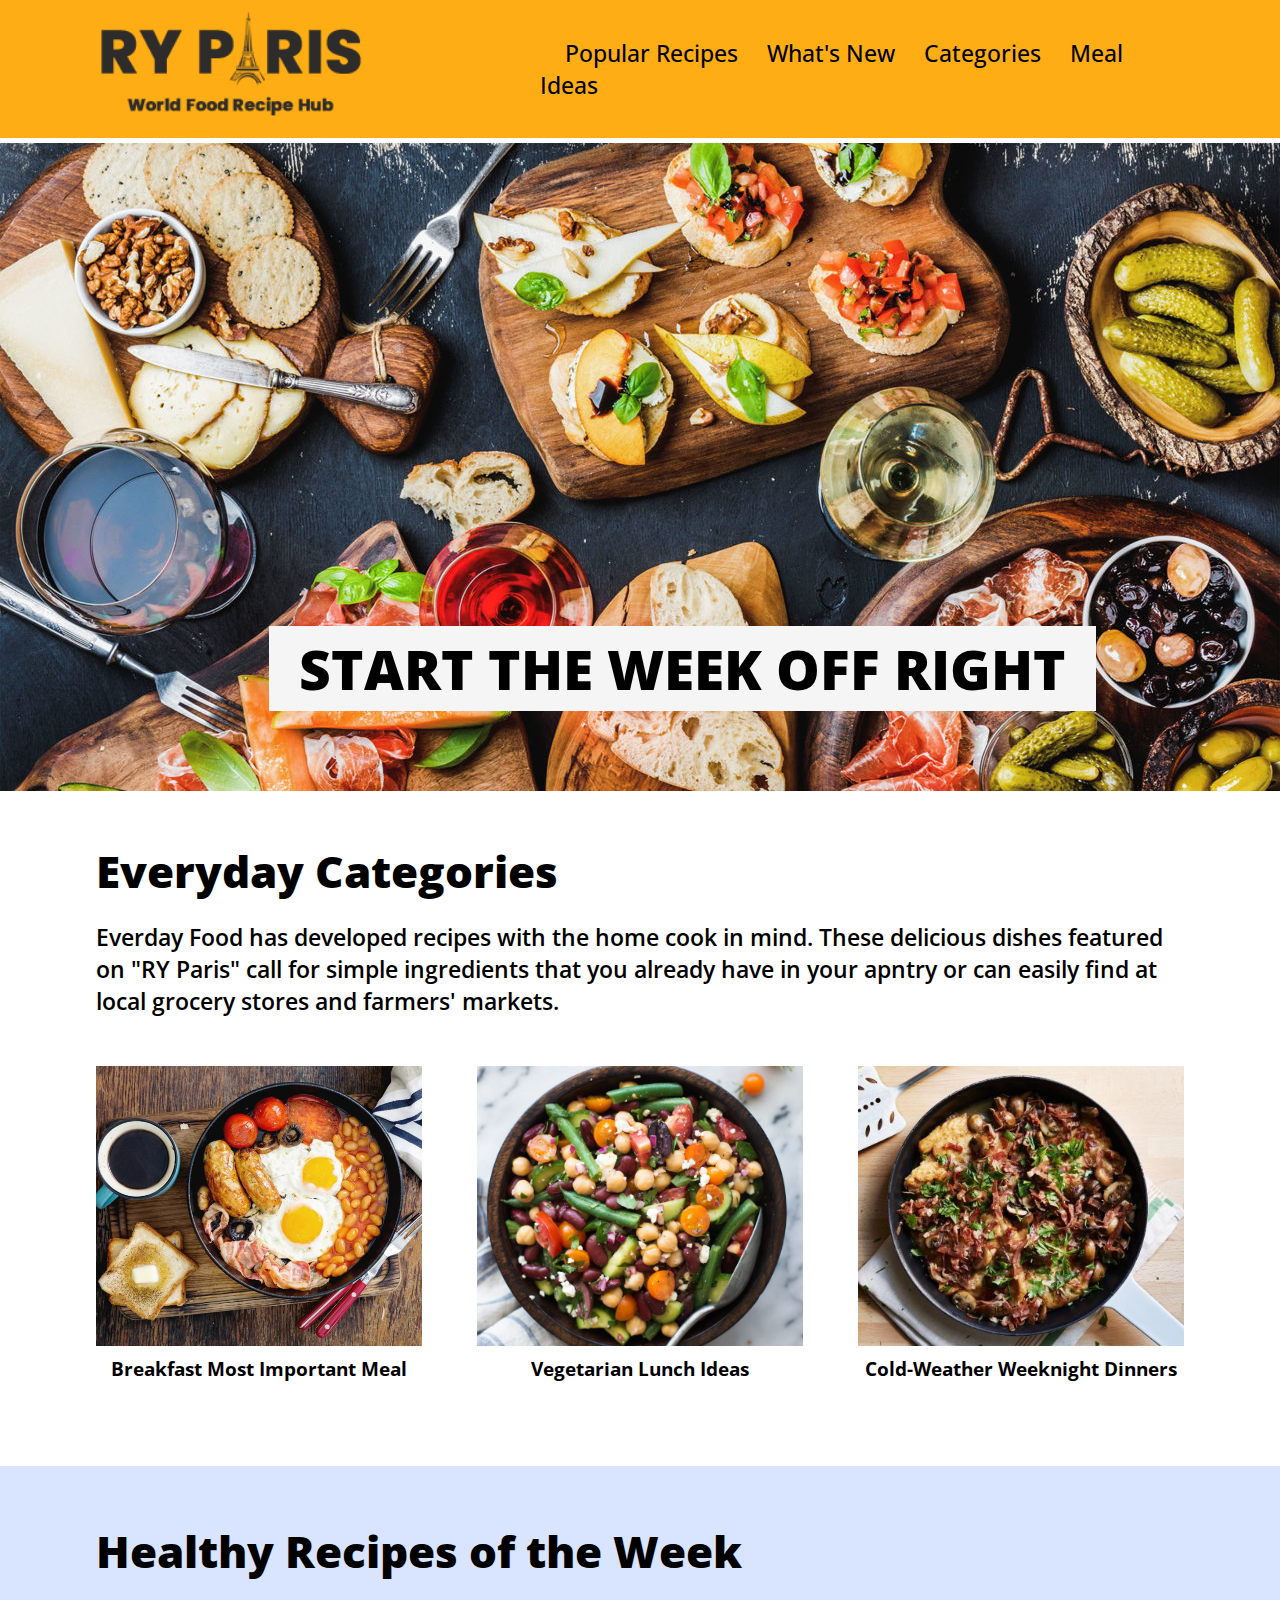
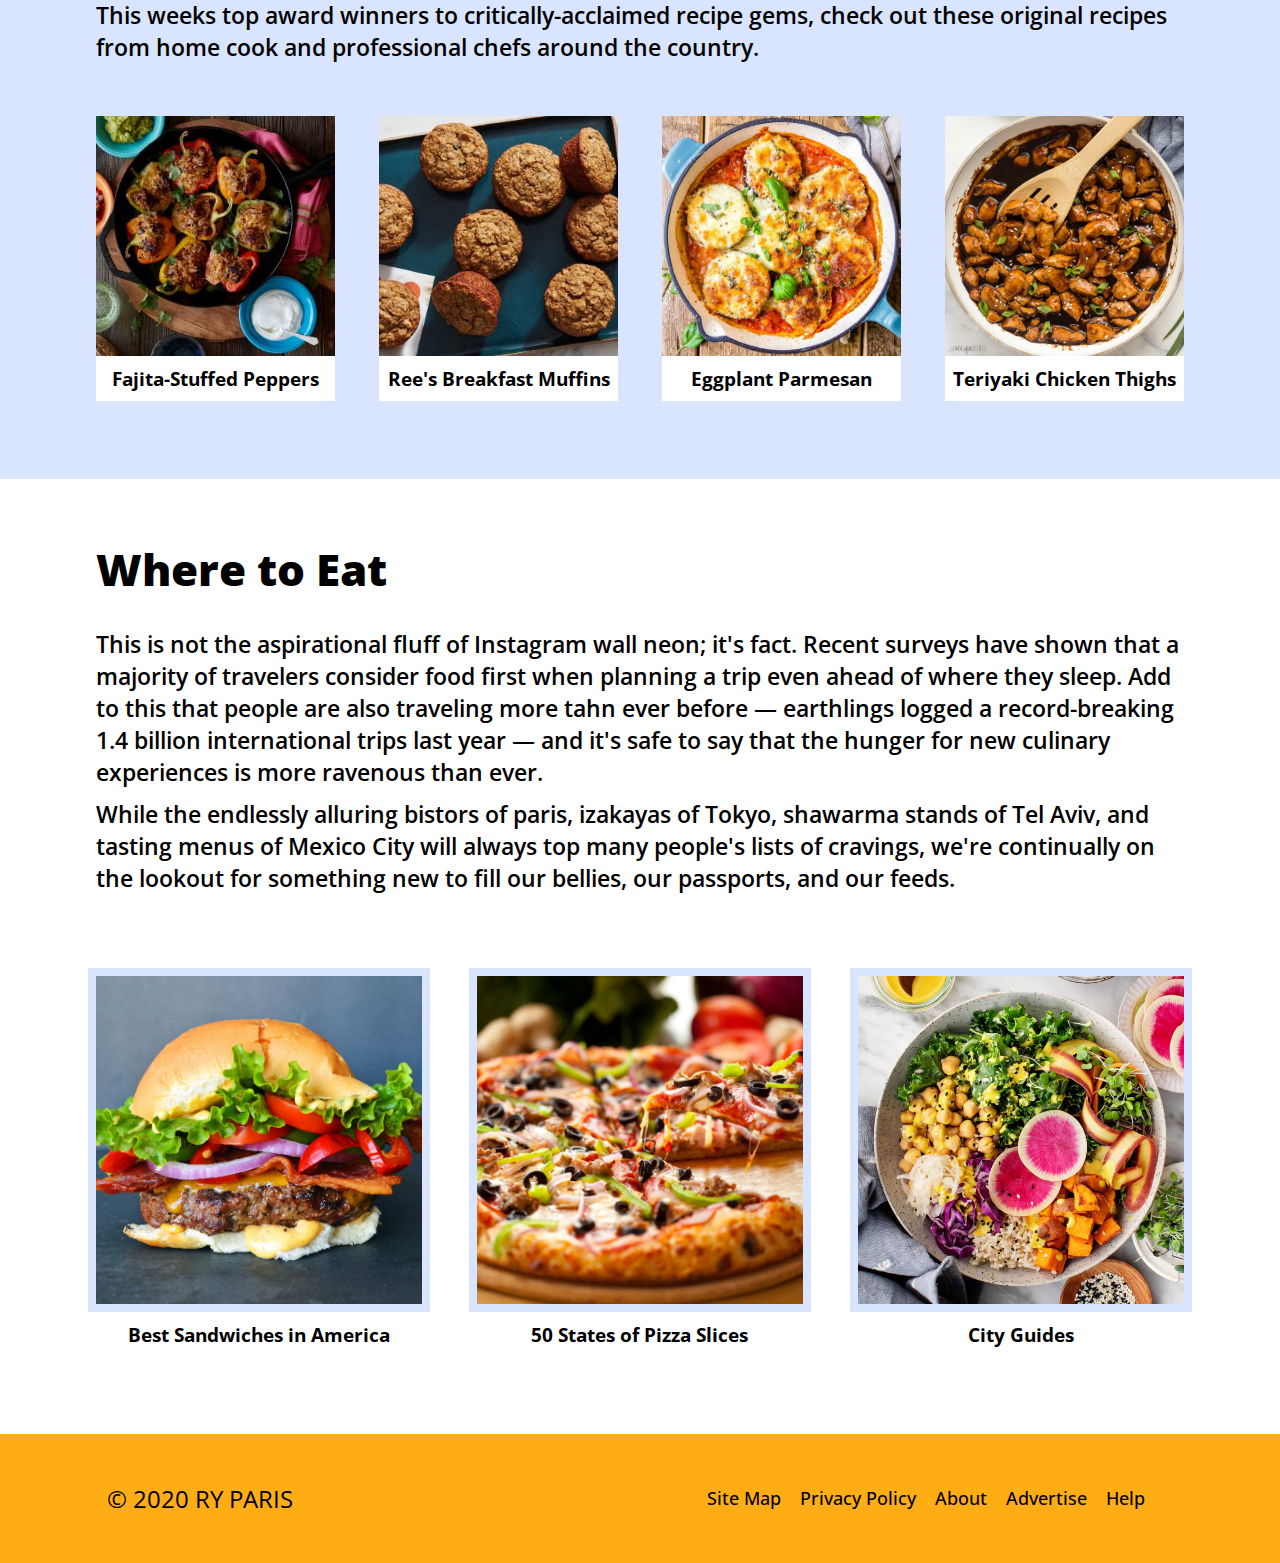
<file: index.html>
<!DOCTYPE html>
<html lang="en-US">
<head>
    <meta charset="UTF-8">
    <meta name="viewport" content="width=device-width, initial-scale=1.0">
    <title>RY Paris - Homepage</title>
    <link type="text/css" rel="stylesheet" href="CSS/style.css">
</head>
<body>
    <div class="homepage-container">
        <div class="nav-container">
            <div class="nav-logo-container">
                <a href="index.html"><img src="IMAGES/ryparis-logo.png"></a>
            </div>
            <div class="nav-links-container">
                <ul>
                    <li><a href="recipe.html">Popular Recipes</a></li>
                    <li><a href="#">What's New</a></li>
                    <li><a href="#">Categories</a></li>
                    <li><a href="#">Meal Ideas</a></li>
                </ul>
            </div>
        </div>

        <div class="homepage-image-container">
            <div class="homepage-title">
                <h1>Start the week off right</h1>
            </div>
        </div>

        <div class="everyday-categories-container">
            <div class="everyday-content-wrapper">
                <div class="everyday-title">
                    <h1 class="everyday-title-style">Everyday Categories</h1>
                </div>
                <div class="everyday-description">
                    <p class="everyday-discription-style"> 
                        Everday Food has developed recipes with the home cook in mind. These delicious dishes featured on "RY Paris" call for simple
                        ingredients that you already have in your apntry or can easily find at local grocery stores and farmers' markets.
                    </p>
                </div>
                <div class="everyday-images">
                    <div class="everyday-item">
                        <div class="everyday-image-1" alt="Image of Coffee, Toast, Eggs, and beans."></div>
                        <h3 class="everyday-subtitle">Breakfast Most Important Meal</h3>
                    </div>
                    <div class="everyday-item">
                        <div class="everyday-image-2" alt="Image of a Bowl of Vegtables."></div>
                        <h3 class="everyday-subtitle">Vegetarian Lunch Ideas</h3>
                    </div>
                    <div class="everyday-item">
                        <div class="everyday-image-3" alt="Image of Potatos and Roast."></div>
                        <h3 class="everyday-subtitle">Cold-Weather Weeknight Dinners</h3>
                    </div>
                </div>
            </div>
        </div>

        <div class="healthy-recipes-container">
            <div class="healthy-content-wrapper">
                <div class="healthy-title">
                    <h1 class="healthy-title-style">Healthy Recipes of the Week</h1>
                </div>
                <div class="healthy-description">
                    <p class="healthy-discription-style"> 
                        This weeks top award winners to critically-acclaimed recipe gems, 
                        check out these original recipes from home cook and professional chefs around the country.
                    </p>
                </div>
                <div class="healthy-images">
                    <div class="healthy-item">
                        <div class="healthy-image-1" alt="Image of Coffee, Toast, Eggs, and beans."></div>
                        <h3 class="healthy-subtitle">Fajita-Stuffed Peppers</h3>
                    </div>
                    <div class="healthy-item">
                        <div class="healthy-image-2" alt="Image of a Bowl of Vegtables."></div>
                        <h3 class="healthy-subtitle">Ree's Breakfast Muffins</h3>
                    </div>
                    <div class="healthy-item">
                        <div class="healthy-image-3" alt="Image of Potatos and Roast."></div>
                        <h3 class="healthy-subtitle">Eggplant Parmesan</h3>
                    </div>
                    <div class="healthy-item">
                        <div class="healthy-image-4" alt="Image of Potatos and Roast."></div>
                        <h3 class="healthy-subtitle">Teriyaki Chicken Thighs</h3>
                    </div>
                </div>
            </div>
        </div>
        
        <div class="whereto-container">
            <div class="whereto-content-wrapper">
                <div class="whereto-title">
                    <h1 class="whereto-title-style">Where to Eat</h1>
                </div>
                <div class="whereto-description">
                    <p class="whereto-discription-style"> 
                        This is not the aspirational fluff of Instagram wall neon; it's fact. Recent surveys have shown that a
                        majority of travelers consider food first when planning a trip even ahead of where they sleep. Add to
                        this that people are also traveling more tahn ever before — earthlings logged a record-breaking 1.4
                        billion international trips last year — and it's safe to say that the hunger for new culinary experiences
                        is more ravenous than ever.
                    </p>
                </div>
                <div class="whereto-description">
                    <p class="whereto-discription-style">
                        While the endlessly alluring bistors of paris, izakayas of Tokyo, shawarma stands of Tel Aviv, and
                        tasting menus of Mexico City will always top many people's lists of cravings, we're continually on the
                        lookout for something new to fill our bellies, our passports, and our feeds.

                    </p>
                </div>
                <div class="whereto-images">
                    <div class="whereto-item">
                        <div class="whereto-image-1" alt="Image of Coffee, Toast, Eggs, and beans."></div>
                        <h3 class="whereto-subtitle">Best Sandwiches in America</h3>
                    </div>
                    <div class="whereto-item">
                        <div class="whereto-image-2" alt="Image of a Bowl of Vegtables."></div>
                        <h3 class="whereto-subtitle">50 States of Pizza Slices</h3>
                    </div>
                    <div class="whereto-item">
                        <div class="whereto-image-3" alt="Image of Potatos and Roast."></div>
                        <h3 class="whereto-subtitle">City Guides</h3>
                    </div>
                </div>
            </div>
        </div>
        <div class="footer-container">
            <div class="footer-logo-container">
                <span>&#169; 2020 RY PARIS</span>
            </div>
            <div class="footer-links-container">
                <ul>
                    <li><a href="#">Site Map</a></li>
                    <li><a href="#">Privacy Policy</a></li>
                    <li><a href="#">About</a></li>
                    <li><a href="#">Advertise</a></li>
                    <li><a href="#">Help</a></li>
                </ul>
            </div>
        </div>
    </div>
</body>
</html>
</file>
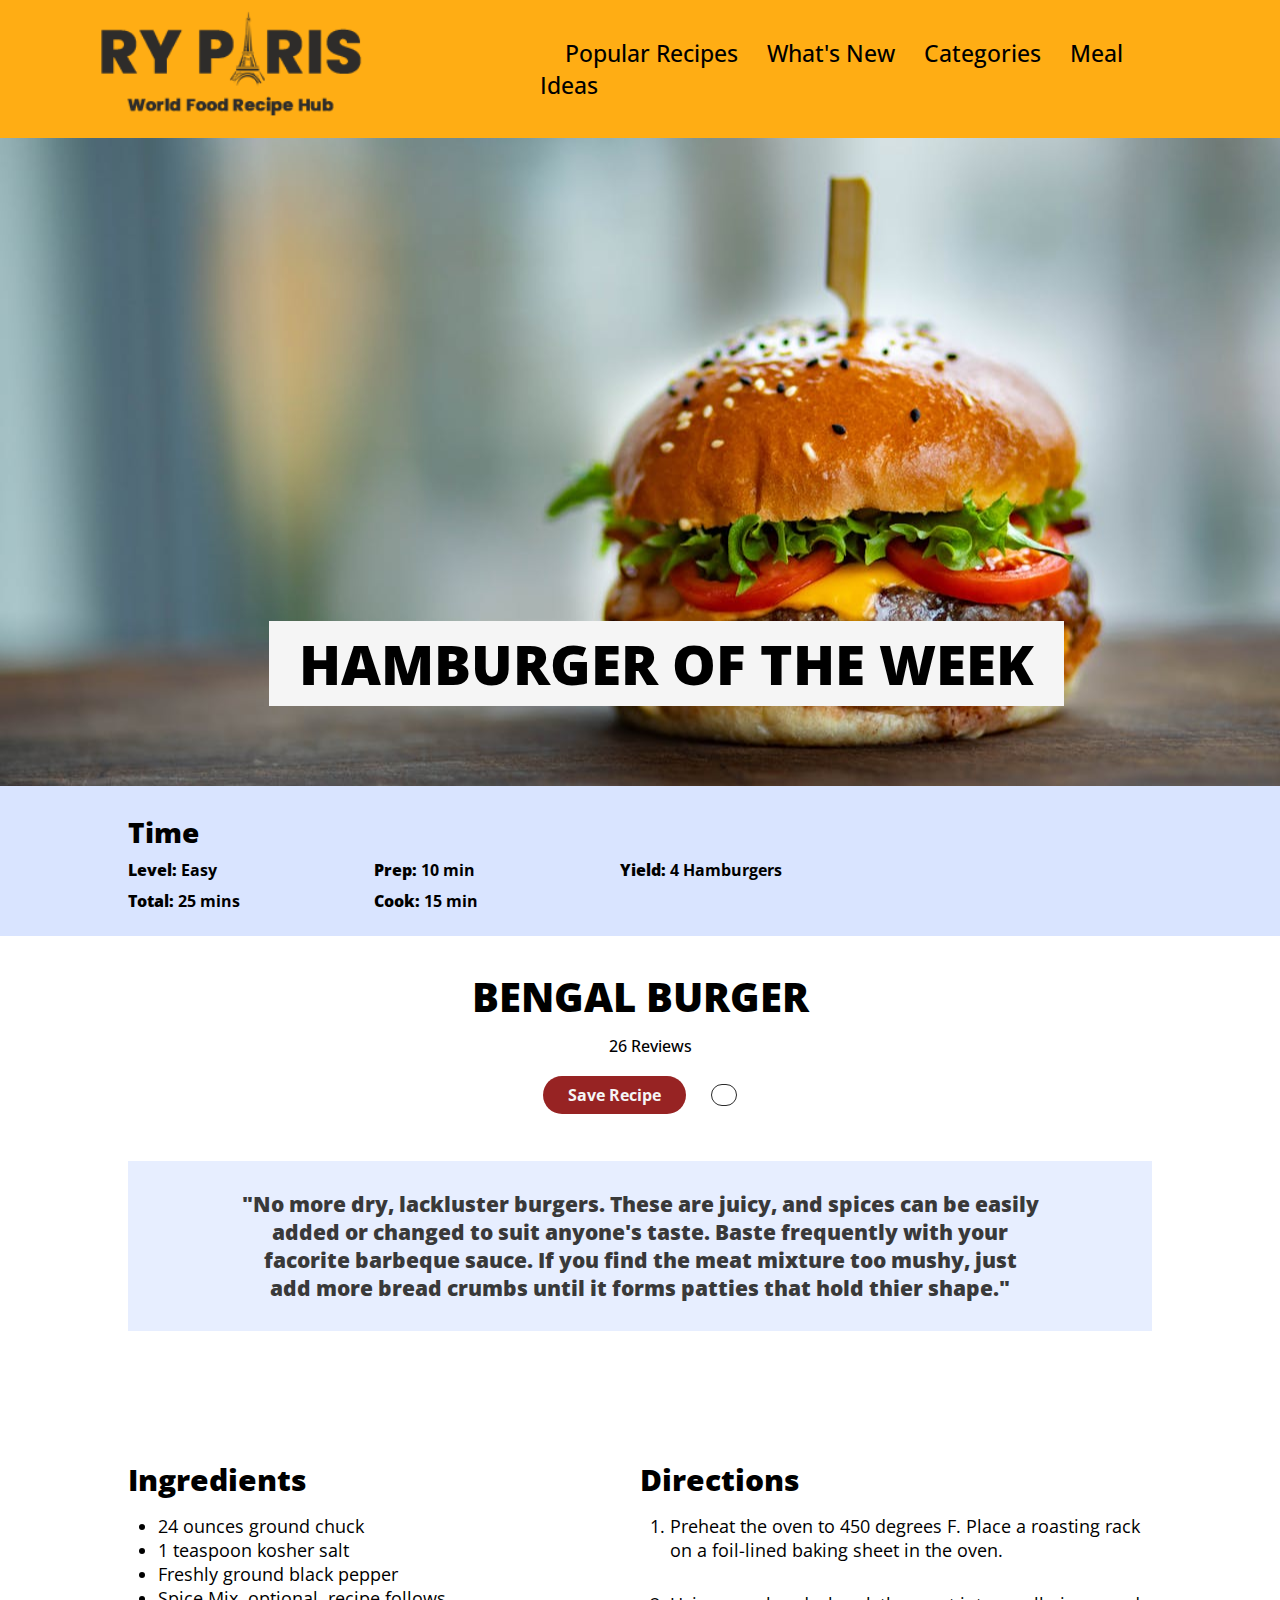
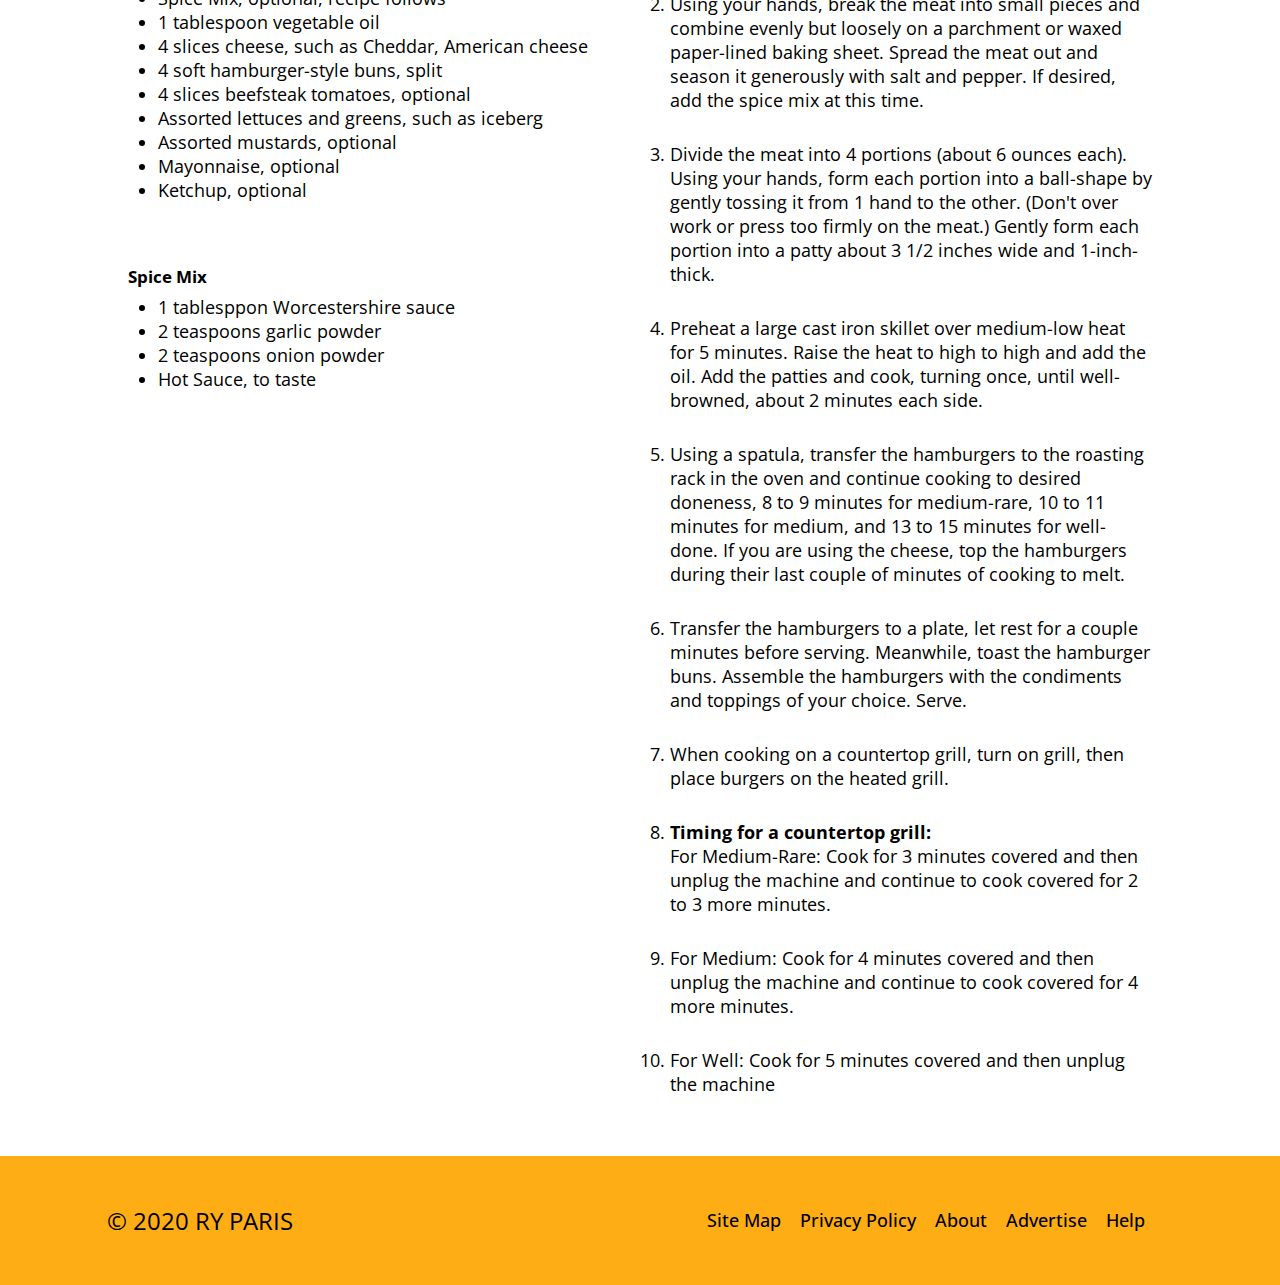
<file: recipe.html>
<!DOCTYPE html>
<html lang="en-US">
<head>
    <meta charset="UTF-8">
    <meta name="viewport" content="width=device-width, initial-scale=1.0">
    <title>RY Paris - Recipes</title>
    <link rel="stylesheet" href="https://cdnjs.cloudflare.com/ajax/libs/font-awesome/6.6.0/css/all.min.css" integrity="sha512-Kc323vGBEqzTmouAECnVceyQqyqdsSiqLQISBL29aUW4U/M7pSPA/gEUZQqv1cwx4OnYxTxve5UMg5GT6L4JJg==" crossorigin="anonymous" referrerpolicy="no-referrer" />
    <link type="text/css" rel="stylesheet" href="CSS/style.css">
</head>
<body>
    <div class="recipepage-container">
        <div class="nav-container">
            <div class="nav-logo-container">
                <a href="index.html"><img src="IMAGES/ryparis-logo.png"></a>
            </div>
            <div class="nav-links-container">
                <ul>
                    <li><a href="recipe.html">Popular Recipes</a></li>
                    <li><a href="#">What's New</a></li>
                    <li><a href="#">Categories</a></li>
                    <li><a href="#">Meal Ideas</a></li>
                </ul>
            </div>
        </div>

        <div class="recipepage-image-container">
            <div class="homepage-title">
                <h1>Hamburger of the week</h1>
            </div>
        </div>
        <div class="recipe-overview">
            <div class="recipe-overview-title">
                <h3>Time</h3>
            </div>
            <div class="recipe-overview-info">
                <div class="overview-item">
                    <h4><span>Level:</span> Easy</h4>
                    <h4><span>Total:</span> 25 mins</h4>
                </div>
                <div class="overview-item">
                    <h4><span>Prep:</span> 10 min</h4>
                    <h4><span>Cook:</span> 15 min</h4>
                </div>
                <div class="overview-item">
                    <h4><span>Yield:</span> 4 Hamburgers</h4>
                </div>                  
            </div>
        </div>
        <div class="recipe-description-container">
            <div class="description-title">
                <h1>Bengal Burger</h1>
            </div>
            <div class="description-rating">
                <div class="star-wrapper">
                    <i class="fa-solid fa-star"></i>
                    <i class="fa-solid fa-star"></i>
                    <i class="fa-solid fa-star"></i>
                    <i class="fa-solid fa-star"></i>
                    <i class="fa-solid fa-star"></i>
                </div>
                <h4>26 Reviews</h4>
            </div>
            <div class="description-save">
                <div class="save-button">
                    <h4>Save Recipe</h4>
                </div>
                <div class="printer-button">
                    <i class="fa-solid fa-print"></i>
                </div>
            </div>
            <div class="description-quote">
                <span>"No more dry, lackluster burgers. These are juicy, and spices
                    can be easily added or changed to suit anyone's taste. Baste
                    frequently with your facorite barbeque sauce. If you find the
                    meat mixture too mushy, just add more bread crumbs until
                    it forms patties that hold thier shape."
                </span>
            </div>
        </div>
        <div class="recipe-content-wrapper">
            <div class="ingredients-container">
                <div class="info-maintitle">
                    <h1>Ingredients</h1>
                </div>
                <div class="info-unordered-list">
                    <ul>
                        <li>24 ounces ground chuck</li>
                        <li>1 teaspoon kosher salt</li>
                        <li>Freshly ground black pepper</li>
                        <li>Spice Mix, optional, recipe follows</li>
                        <li>1 tablespoon vegetable oil</li>
                        <li>4 slices cheese, such as Cheddar, American cheese</li>
                        <li>4 soft hamburger-style buns, split</li>
                        <li>4 slices beefsteak tomatoes, optional</li>
                        <li>Assorted lettuces and greens, such as iceberg</li>
                        <li>Assorted mustards, optional</li>
                        <li>Mayonnaise, optional</li>
                        <li>Ketchup, optional</li>
                    </ul>
                </div>
                <div class="info-subtitle">
                    <h4>Spice Mix</h4>
                </div>
                <div class="info-unordered-list">
                    <ul>
                        <li>1 tablesppon Worcestershire sauce</li>
                        <li>2 teaspoons garlic powder</li>
                        <li>2 teaspoons onion powder</li>
                        <li>Hot Sauce, to taste</li>
                    </ul>
                </div>
            </div>
            <div class="directions-containter">
                <div class="info-maintitle">
                    <h1 class="quick-fix">Directions</h1>
                </div>
                <div class="info-ordered-list">
                    <ol>
                        <li>
                            Preheat the oven to 450 degrees F. Place a roasting rack on a
                            foil-lined baking sheet in the oven.
                        </li>
                        <li>
                            Using your hands, break the meat into small pieces and combine
                            evenly but loosely on a parchment or waxed paper-lined baking
                            sheet. Spread the meat out and season it generously with salt and
                            pepper. If desired, add the spice mix at this time.
                        </li>
                        <li>
                            Divide the meat into 4 portions (about 6 ounces each). Using your
                            hands, form each portion into a ball-shape by gently tossing it from
                            1 hand to the other. (Don't over work or press too firmly on the
                            meat.) Gently form each portion into a patty about 3 1/2 inches
                            wide and 1-inch-thick.
                        </li>
                        <li>
                            Preheat a large cast iron skillet over medium-low heat for 5 minutes.
                            Raise the heat to high to high and add the oil. Add the patties and cook,
                            turning once, until well-browned, about 2 minutes each side.
                        </li>
                        <li>
                            Using a spatula, transfer the hamburgers to the roasting rack in
                            the oven and continue cooking to desired doneness, 8 to 9 minutes for
                            medium-rare, 10 to 11 minutes for medium, and 13 to 15 minutes
                            for well-done. If you are using the cheese, top the hamburgers
                            during their last couple of minutes of cooking to melt.
                        </li>
                        <li>
                            Transfer the hamburgers to a plate, let rest for a couple minutes
                            before serving. Meanwhile, toast the hamburger buns. Assemble
                            the hamburgers with the condiments and toppings of your choice.
                            Serve.
                        </li>
                        <li>
                            When cooking on a countertop grill, turn on grill, then place burgers
                            on the heated grill.
                        </li>
                        <li>
                            <span style="font-weight: bold;">Timing for a countertop grill:</span><br>
                            For Medium-Rare: Cook for 3 minutes covered and then unplug the
                            machine and continue to cook covered for 2 to 3 more minutes.
                        </li>
                        <li>
                            For Medium: Cook for 4 minutes covered and then unplug the
                            machine and continue to cook covered for 4 more minutes.
                        </li>
                        <li>
                            For Well: Cook for 5 minutes covered and then unplug the machine
                        </li>
                    </ol>
                </div>
            </div>
        </div>
        <div class="footer-container">
            <div class="footer-logo-container">
                <span>&#169; 2020 RY PARIS</span>
            </div>
            <div class="footer-links-container">
                <ul>
                    <li><a href="#">Site Map</a></li>
                    <li><a href="#">Privacy Policy</a></li>
                    <li><a href="#">About</a></li>
                    <li><a href="#">Advertise</a></li>
                    <li><a href="#">Help</a></li>
                </ul>
            </div>
        </div>
    </div>

</body>
</html>
</file>
<file: CSS/style.css>
@import url('https://fonts.googleapis.com/css2?family=Open+Sans:ital,wght@0,300..800;1,300..800&display=swap');

* {
    margin: 0;
    padding: 0;
    font-family: "Open Sans", sans-serif;
}

body {
    width: 100%;
    height: 100%;
}

.homepage-container {
    width: 100%;
    height: 90vh;

    display: relative;
}

.nav-container {
    width: 100%;
    height: 17%;
    background-color: rgb(255, 173, 20);

    display: flex;
    flex-direction: row;
    justify-content: space-between;
    align-items: center;
}

.nav-logo-container {
    width: 310px;
    height: 100%;
    margin-left: 75px;

    display: flex;
    align-items: center;
    justify-content: center;

    /* background-image: url(../IMAGES/ryparis-logo.png);
    background-repeat: no-repeat;
    background-size: cover; */

    z-index: 1;

    cursor: pointer;
}


.nav-logo-container img {
    height: 120px;
}

.nav-links-container {
    width: 50%;
    height: 100%;
    margin-right: 100px;

    display: flex;
    justify-content: flex-end;
    align-items: center;
}

.nav-links-container ul li {
    padding-left: 25px;
    list-style-type: none;
    display: inline;
    font-size: 23px;    
    font-weight: 500;
}

li a {
    text-decoration: none;
    color: black;
}

.homepage-image-container {
    width: 100%;
    height: 80%;
    position: relative;

    margin-top: 5px;

    background-image: url(../IMAGES/hero-image.jpg);
    background-repeat: no-repeat;
    background-size: cover;
}

.homepage-title {
    width: 465px;
    text-align: center;
    text-transform: uppercase;
    font-weight: 750;
    font-size: 30px;

    display: relative;
}

.homepage-title h1 {
    padding: 5px 30px;
    font-weight: 900;
    font-size: 55px;
    
    position: absolute;
    left: 21%;
    bottom: 80px;
    background-color: whitesmoke;
}

.everyday-categories-container {
    width: 100%;
    height: 75vh;

    position: relative;

    display: flex;
    justify-content: center;
    align-items: center;
} 

.everyday-content-wrapper {
    width: 85%;
    height: 70%;

    position: absolute;
    top: 50px;
}

.everyday-title {
    width: 100%;
    height: 17%;
}

.everyday-description {
    width: 100%;
    height: 20%;
    padding-bottom: 50px;
}

.everyday-images {
    width: 100%;
    height: 69%;

    display: flex;
    flex-direction: row;
    justify-content: space-between;
} 

.everyday-title-style {
    font-size: 44px;
    font-weight: 850;
}

.everyday-discription-style {
    font-size: 23px;
    font-weight: 600;
}

.everyday-image-1 {
    width: 100%;
    height: 100%;
    background-image: url(../IMAGES/breakfast-ideas.jpg);
    background-size: cover;
    background-position: center;
}

.everyday-image-2 {
    width: 100%;
    height: 100%;
    background-image: url(../IMAGES/vegetarian-ideas.jpg);
    background-size: cover;
    background-repeat: no-repeat;
    background-position: center;
}

.everyday-image-3 {
    width: 100%;
    height: 100%;
    background-image: url(../IMAGES/cold-weather-dinners.jpeg);
    background-size: cover;
    background-repeat: no-repeat;
    background-position: center;
}


.everyday-subtitle {
    width: 100%;
    height: 30px;
    padding: 10px 0;
    background-color: white;
    text-align: center;
}

.everyday-item {
    width: 30%;
    height: 100%;
    display: flex;
    flex-direction: column;
    justify-content: center;
    align-items: center;
}

.healthy-recipes-container {
    width: 100%;
    height: 67vh;
    background-color: rgb(217, 228, 255);

    padding-bottom: 10px;

    position: relative;

    display: flex;
    justify-content: center;
    align-items: center;
}


.healthy-content-wrapper {
    width: 85%;
    height: 75%;

    position: absolute;
    top: 55px;
}

.healthy-title {
    width: 100%;
    height: 17%;
}

.healthy-description {
    width: 100%;
    height: 20%;
    padding-bottom: 25px;
}

.healthy-images {
    width: 100%;
    height: 62%;

    display: flex;
    flex-direction: row;
    justify-content: space-between;
} 

.healthy-title-style {
    font-size: 44px;
    font-weight: 850;
}

.healthy-discription-style {
    font-size: 23px;
    font-weight: 600;
}

.healthy-image-1 {
    width: 100%;
    height: 100%;
    background-image: url(../IMAGES/fajita-peppers.jpeg);
    background-size: cover;
    background-position: center;
}

.healthy-image-2 {
    width: 100%;
    height: 100%;
    background-image: url(../IMAGES/muffins.jpeg);
    background-size: cover;
    background-repeat: no-repeat;
    background-position: center;
}

.healthy-image-3 {
    width: 100%;
    height: 100%;
    background-image: url(../IMAGES/eggplant-parmesan.jpg);
    background-size: cover;
    background-repeat: no-repeat;
    background-position: center;
}

.healthy-image-4 {
    width: 100%;
    height: 100%;
    background-image: url(../IMAGES/teriyaki-chicken-www.webp);
    background-size: cover;
    background-repeat: no-repeat;
    background-position: center;
}


.healthy-subtitle {
    width: 100%;
    height: 30px;
    padding: 10px 0;
    background-color: white;
    text-align: center;
}

.healthy-item {
    width: 22%;
    height: 100%;
    display: flex;
    flex-direction: column;
    justify-content: center;
    align-items: center;
}

.whereto-container {
    width: 100%;
    height: 95vh;

    margin-bottom: 100px;

    position: relative;

    display: flex;
    justify-content: center;
    align-items: center;
}


.whereto-content-wrapper {
    width: 85%;
    height: 70%;

    position: absolute;
    top: 60px;
}

.whereto-title {
    width: 100%;
    height: 15%;
}

.whereto-description {
    width: 100%;
    height: 20%;

    margin-bottom: 50px;
}


.whereto-images {
    width: 100%;
    height: 65%;

    display: flex;
    flex-direction: row;
    justify-content: space-between;
} 

.whereto-title-style {
    font-size: 44px;
    font-weight: 850;
}

.whereto-discription-style {
    font-size: 23px;
    font-weight: 600;
}

.whereto-image-1 {
    width: 100%;
    height: 100%;
    background-image: url(../IMAGES/burger.jpg);
    background-size: cover;
    background-position: center;
    border: 8px solid rgb(217, 228, 255);
}

.whereto-image-2 {
    width: 100%;
    height: 100%;
    background-image: url(../IMAGES/pizza.jpeg);
    background-size: cover;
    background-repeat: no-repeat;
    background-position: center;
    border: 8px solid rgb(217, 228, 255);
}

.whereto-image-3 {
    width: 100%;
    height: 100%;
    background-image: url(../IMAGES/vegetable_bowl.jpg);
    background-size: cover;
    background-repeat: no-repeat;
    background-position: center;
    border: 8px solid rgb(217, 228, 255);
}


.whereto-subtitle {
    width: 100%;
    height: 30px;
    padding: 10px 0;
    background-color: white;
    text-align: center;
}

.whereto-item {
    width: 30%;
    height: 100%;
    display: flex;
    flex-direction: column;
    justify-content: center;
    align-items: center;
}


.footer-container {
    width: 100%;
    height: 16%;
    background-color: rgb(255, 173, 20);

    display: flex;
    flex-direction: row;
    justify-content: space-between;
    align-items: center;
}

.footer-logo-container {
    width: 250px;
    height: 100%;
    margin-left: 75px;
    font-size: 24px;

    display: flex;
    align-items: center;
    justify-content: center;
}

.footer-links-container {
    width: 50%;
    height: 100%;
    margin-right: 135px;

    display: flex;
    justify-content: flex-end;
    align-items: center;
}

.footer-links-container ul li {
    padding-left: 15px;
    list-style-type: none;
    display: inline;
    font-size: 23px;    
    font-weight: 500;
}

.footer-links-container ul li {
    font-size: 18px;
}


.recipepage-container {
    width: 100%;
    height: 90vh;

    display: relative;
}

.recipepage-image-container {
    width: 100%;
    height: 80%;
    position: relative;

    background-image: url(../IMAGES/pexels-valeriya-1639565.jpg);
    background-repeat: no-repeat;
    background-size: cover;
    background-position-y: 70%;
}

.recipe-overview {
    width: 100%;
    height: 150px;
    background-color: rgb(217, 228, 255);

    display: flex;
    flex-direction: column;
    align-items: center;
    justify-content: center;
}

.recipe-overview-title {
    width: 80%;
    height: 30%;
    margin-bottom: 5px;

    display: flex;
    align-items: center;
}

.recipe-overview-title h3 {
    font-size: 28px;
    font-weight: 950;
}

.recipe-overview-info {
    width: 80%;
    height: 35%;

    display: flex;
    align-items: center;
}


.overview-item  {
    width: 24%;
    height: 100%;

    display: flex;
    flex-direction: column;
    justify-content: space-between;
}

.overview-item span {
    font-weight: bolder;
    font-size: 16px;
}

.recipe-description-container {
    width: 100%;
    height: 425px;

    display: flex;
    flex-direction: column;
    justify-content: center;
    align-items: center;
}

.description-title {
    width: 80%;
    height: 15%;

    display: flex;
    justify-content: center;
    align-items: center;
}

.description-title h1 {
    font-size: 40px;
    font-weight: 800;
    text-transform: uppercase;
}

.description-rating {
    width: 80%;
    height: 8%;

    display: flex;
    justify-content: center;
    align-items: center;
    gap: 20px;
}

.star-wrapper i {
    color: rgb(151, 35, 35);
}

.description-rating h4 {
    font-weight: 500;
}

.description-save {
    width: 80%;
    height: 15%;
    margin-bottom: 35px;

    display: flex;
    justify-content: center;
    align-items: center;
    gap: 25px;
}

.save-button {
    background-color: rgb(151, 35, 35);
    padding: 8px 25px;
    border-radius: 40px;
    color: whitesmoke
}

.printer-button {
    padding: 10px 12px;
    border-radius: 30px;
    border: 1px solid #2a2a2a;

    background-color: inherit;
}

.description-save i {
    font-size: 18px;
    color: #2a2a2a
}

.description-quote {
    width: 80%;
    height: 40%;
    background-color: rgb(231, 238, 255);

    display: flex;
    justify-content: center;
    align-items: center;
}

.description-quote span {
    width: 78%;
    text-align: center;
    font-size: 21px;
    font-weight: 800;
    color: #393939
}

.recipe-content-wrapper {
    width: 100%;
    height: 155vh;

    display: flex;
    justify-content: center;
    align-items: center;
}

.ingredients-container {
    width: 40%;
    height: 88%;
    display: flex;
    flex-direction: column;
}

.directions-containter {
    width: 40%;
    height: 88%;
    display: flex;
    flex-direction: column;
}

.info-maintitle {
    width: 100%;
    height: 70px;

    display: flex;
    align-items: center;
}

.info-maintitle h1 {
    font-size: 30px;
    font-weight: 800;
}

.quick-fix {
    width: 100%;
    height: 70px;

    display: flex;
    align-items: center;
}

.info-subtitle {
    width: 100%;
    height: 3%;

    display: flex;
    align-items: center;
}

.info-subtitle h4 {
    font-size: 17px;
    font-weight: 700;
}



.info-unordered-list {
    width: 100%;
    height: 28%;
}

.info-unordered-list ul li {
    font-size: 18px;
    margin-left: 30px;
}

.info-ordered-list {
    width: 100%;
    height: 1200px;

}

.info-ordered-list ol li {
    font-size: 18px;
    margin-left: 30px;
    padding-bottom: 30px;
}
</file>
